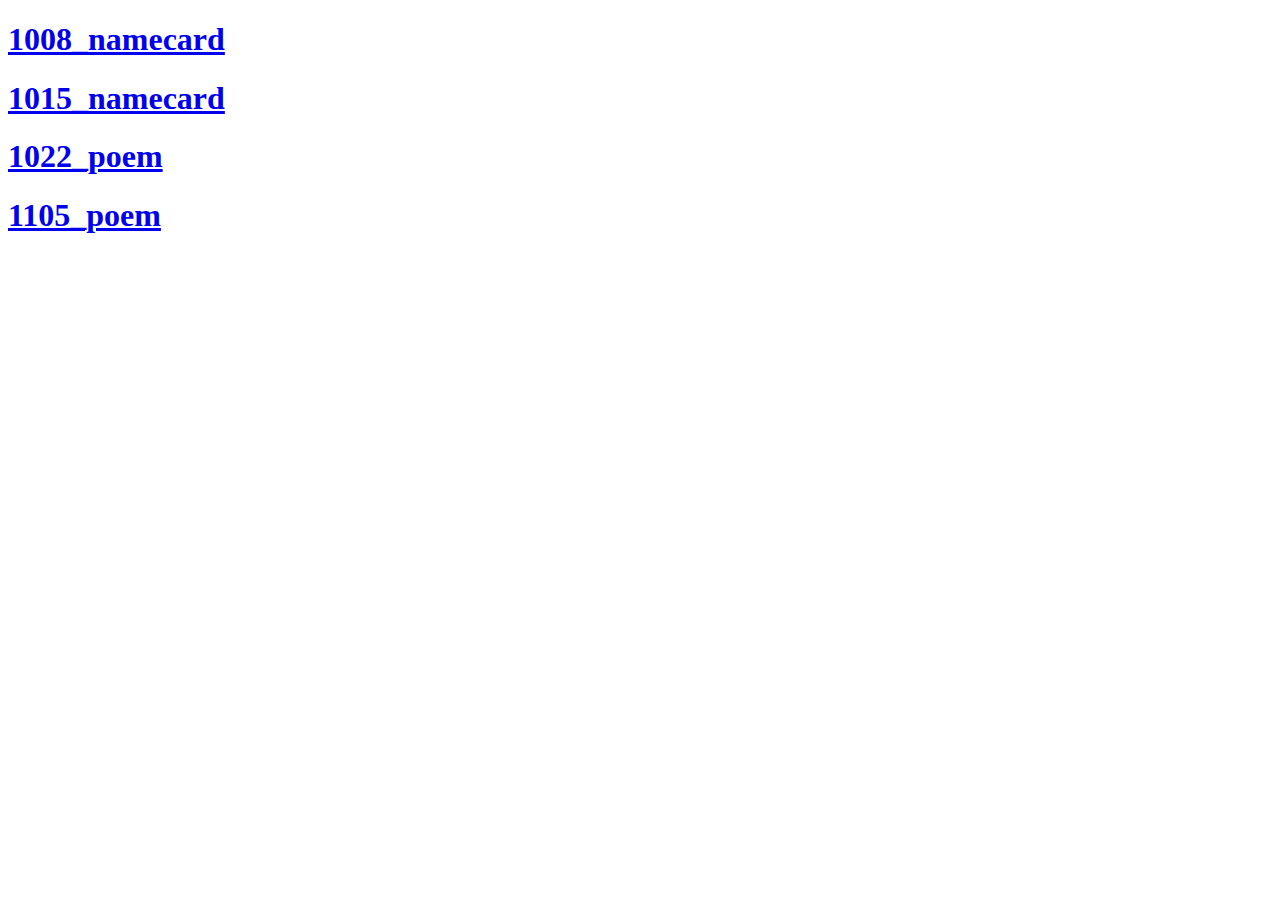
<file: index.html>
<!DOCTYPE html>

<html>

	<head>
		<meta charset=“utf-8”>
		<title>vamoss1234</title>
	</head>

	<body>
	<h1>
	<a href='./1008/1008_namecard.html'>1008_namecard</a>
	</h1>
	<h1>
	<a href='./1015/index.html'>1015_namecard</a>
	</h1>
	<h1>
	<a href='./1022/index.html'>1022_poem</a>
	</h1>
	<h1>
	<a href='./1105/index.html'>1105_poem</a>
	</h1>
	</body>

</html>
</file>
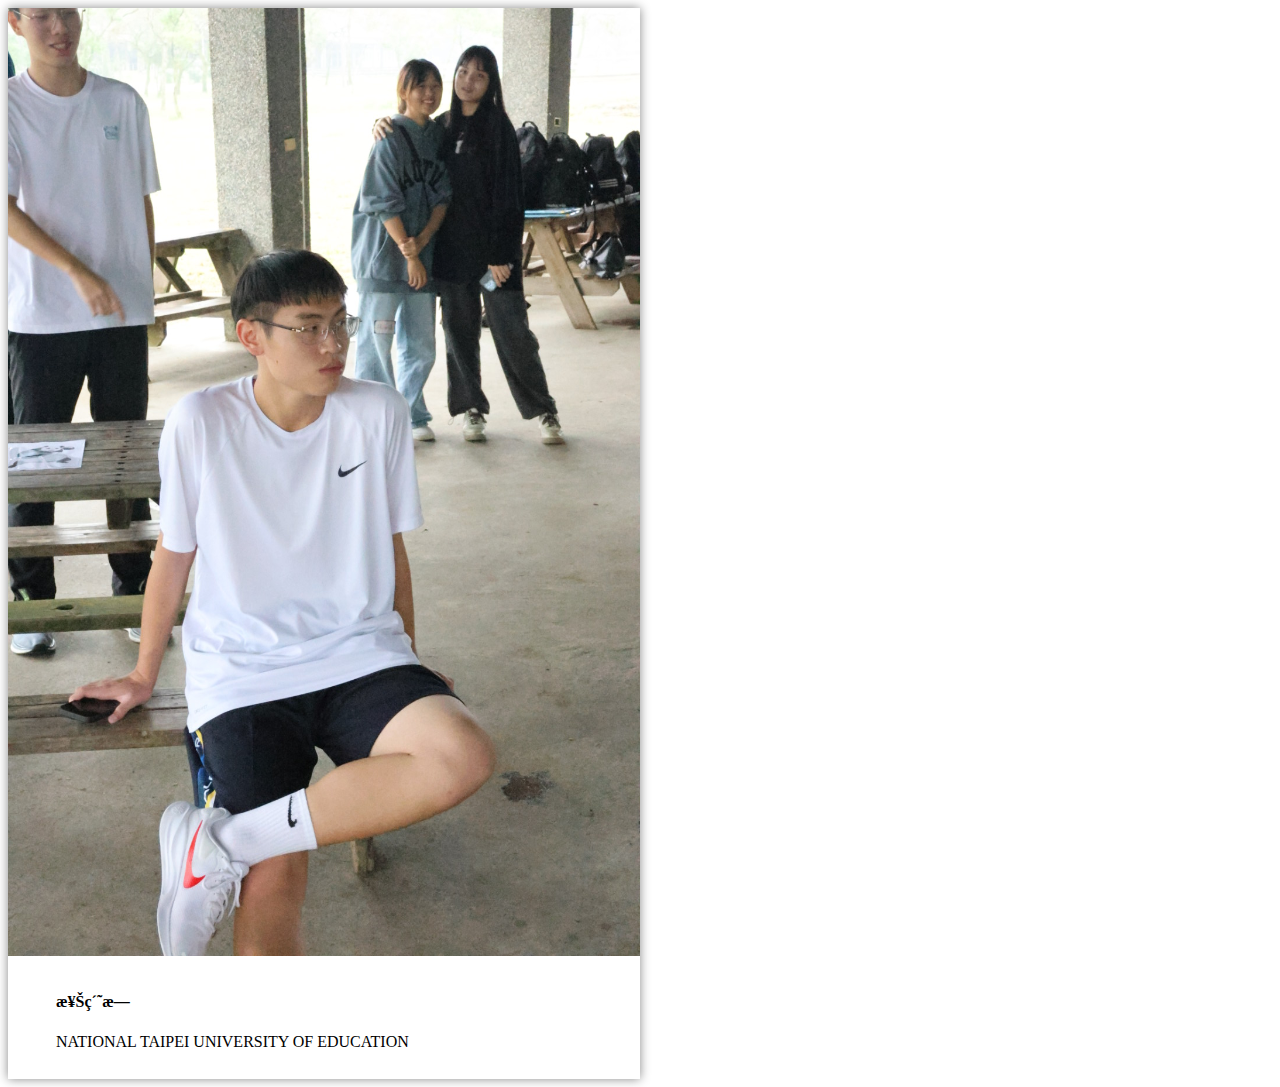
<file: 1015/index.html>
<!DOCTYPE HTML>

<html>

	<head>

		<meta charset = 'uft-8'>
		<title>楊紘旭</title>
		<style>
			.card{
				width:50%;
				box-shadow:0px 0px 10px 0px #888888;
			}
			
			.container{
				padding:12px 48px;
			}
		</style>

	</head>
	
	<body>
		<div class = 'card'>
			<img src = 'photo.JPG' style = 'width:100%'>
			<div class = 'container'>
				<h4>楊紘旭</h4>
				<p>NATIONAL TAIPEI UNIVERSITY OF EDUCATION</p>
			</div>
		</div>
	</body>

</html>
</file>
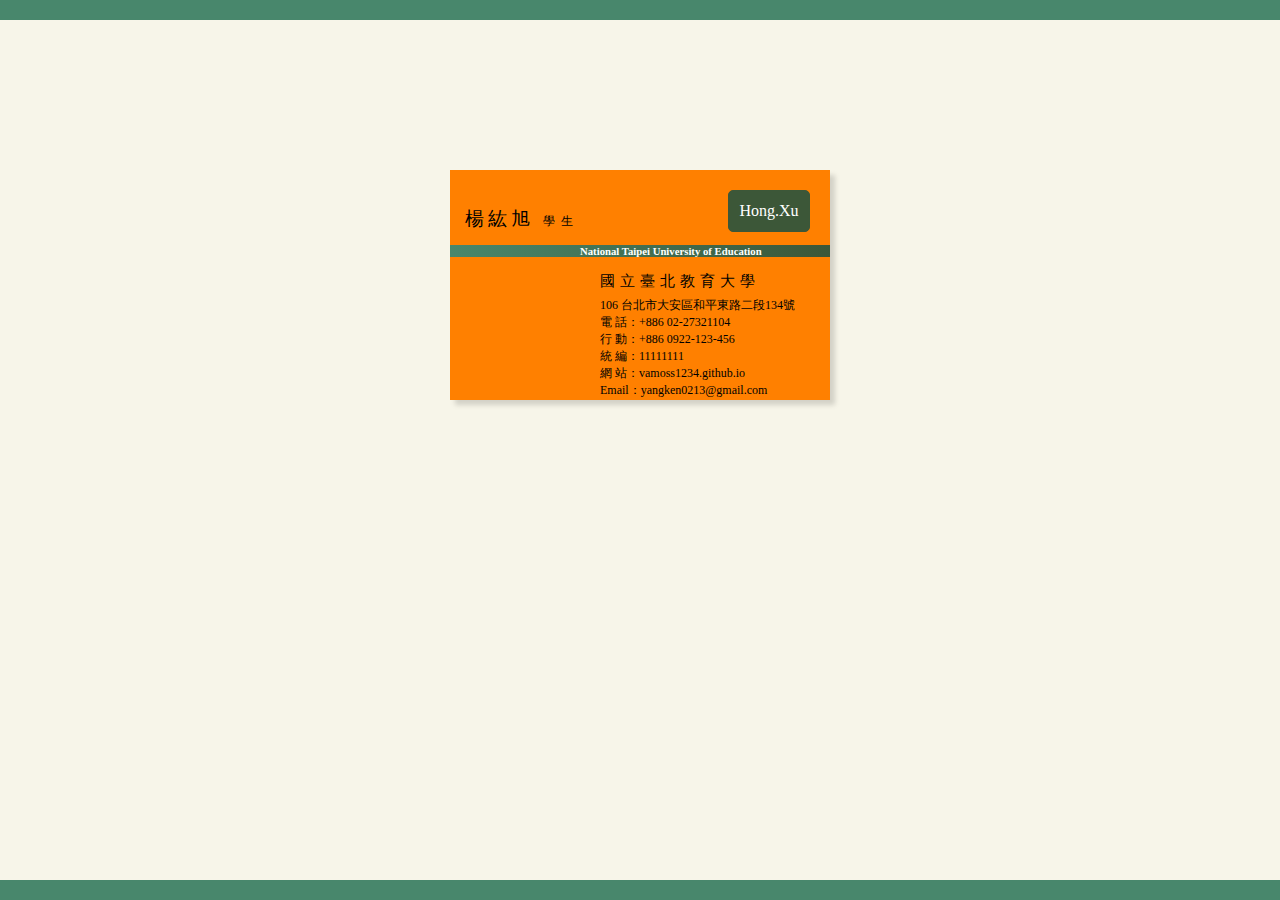
<file: 1008/1008_namecard.html>
<!DOCTYPE html>

<html>

	<head>
		<meta charset="utf-8">
		<title>ALISAI'S NAMECARD</title>
		<link href="1008_namecard.css" rel="stylesheet" type="text/css">
	</head>
	
	
	<body>		
		<div class="namecard">
		  
		  <h2>楊紘旭
			<span>學生</span>
		  </h2>
		  <h6>National Taipei University of Education</h6>
		  <div class="company">國立臺北教育大學</div>
		  <p>106 台北市大安區和平東路二段134號<br>
			電 話：+886 02-27321104<br>
			行 動：+886 0922-123-456<br>
			統 編：11111111<br>
			網 站：vamoss1234.github.io<br>
			Email：yangken0213@gmail.com<br>
		  </p>
		  <div class="mark">Hong.Xu</div>
		</div>
	</body>


</html>
</file>
<file: 1008/1008_namecard.css>
@charset "utf-8";
/* CSS Document */

*{
	/* border:solid 1px ; */
	position: relative;
}

html,body{
  width:100% ;height:100% ;
  padding:0px; margin:0px;
}

body{
  background-color: #f7f5e9;
  border-top: solid 20px #48876c;
  border-bottom: solid 20px #48876c;
  box-sizing: border-box;
  overflow: hidden;
}

.namecard{
  width:380px; height:230px;
  border: solid 1px rgab(0,0,0,0.5);
  padding:0px;
  margin-left:auto;
  margin-right:auto;
  margin-top:150px;
  
  background-color:#FF8000;
  overflow: hidden;
  box-shadow: 5px 5px 5px rgba(0,0,0,0.15);
}

.namecard h2{
  position:absolute;
  font-size:19px;
  font-weight:550;
  color: rgba (0,0,0,0.1);
  letter-spacing:4px;
  padding-left:15px;
  padding-top:20px;
  margin-bottom:0px;
  
}

.namecard h2 span{
  font-size:12px;
  letter-spacing:6px;
  
}

.namecard h6{
  color:white;
/*   border:solid 1px #3c5738; */
  padding-left:130px;
  background:linear-gradient(to right, #48876c, #3c5738);
  top:50px;
}

.company{
  font-size:15px;
  font-weight:500;
  letter-spacing:5px;
  padding-left:150px;
  top:40px;
}

.namecard p {
  position:absolute;
  font-size:12px;
  padding-left:150px;
  top:115px;
}

.mark{
  color:white;
  text-align: center;
  line-height:40px;
  position:absolute;
  top:20px;
  right:20px;
  border:solid 1px #3c5738;
  border-radius:5px;
  width:80px; height:40px;
  background:#3c5738;
}
.circle{
  width: 60px; height: 50px;
  border-radius: 100%;
  position: absolute;
  background-color:#f7f5e9
}
.circle1{
  width: 60px; height: 50px;
  top:-23px; right:25px;
}
.circle2{
  width: 60px; height: 30px;
  top:25px; right:-30px; 
}
.circle3{
  width: 50px; height: 10px;
  top:58px; right:30px;
}
.circle4{
  width: 60px; height: 30px;
  top:25px; right:85px; 
}
.title{
   font-size:300px;
  font-weight:200;
  position: absolute;
  bottom:100px;
  color: rgba(0,0,0,0.1)
}
</file>
